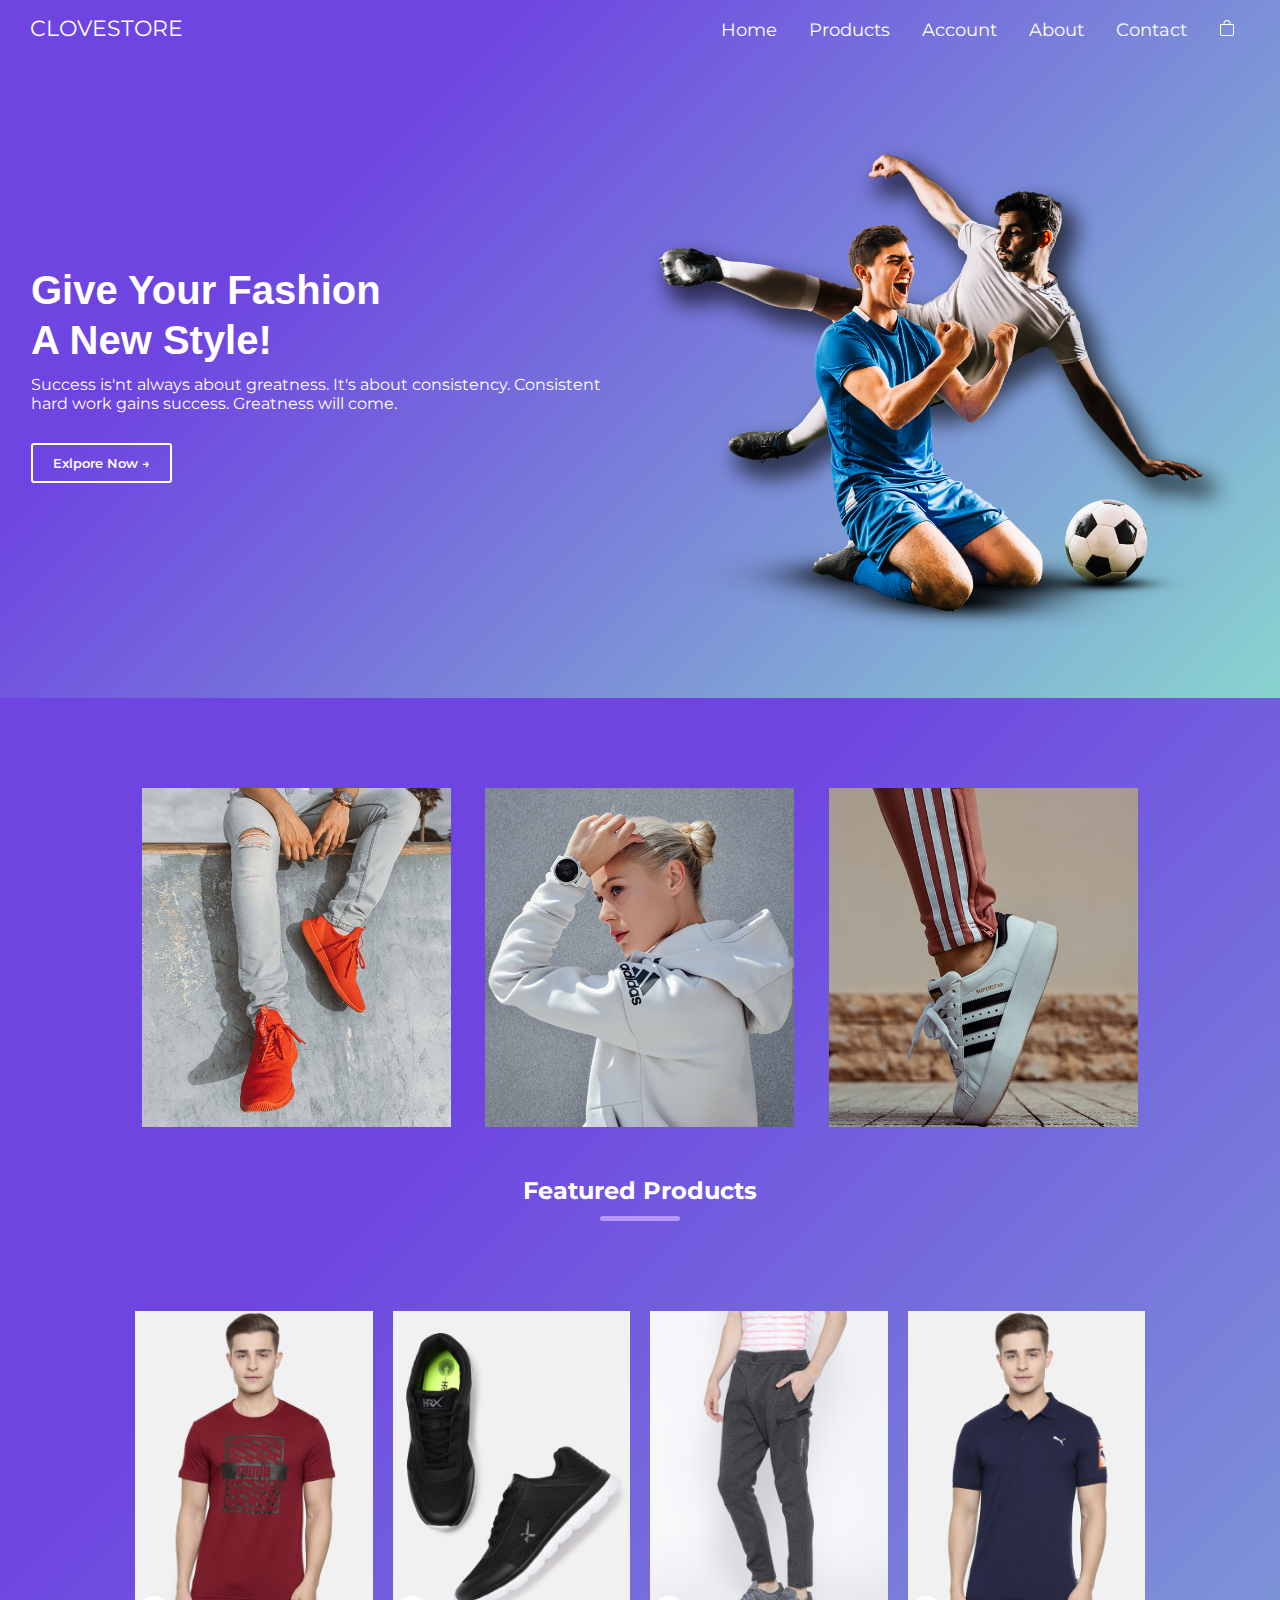
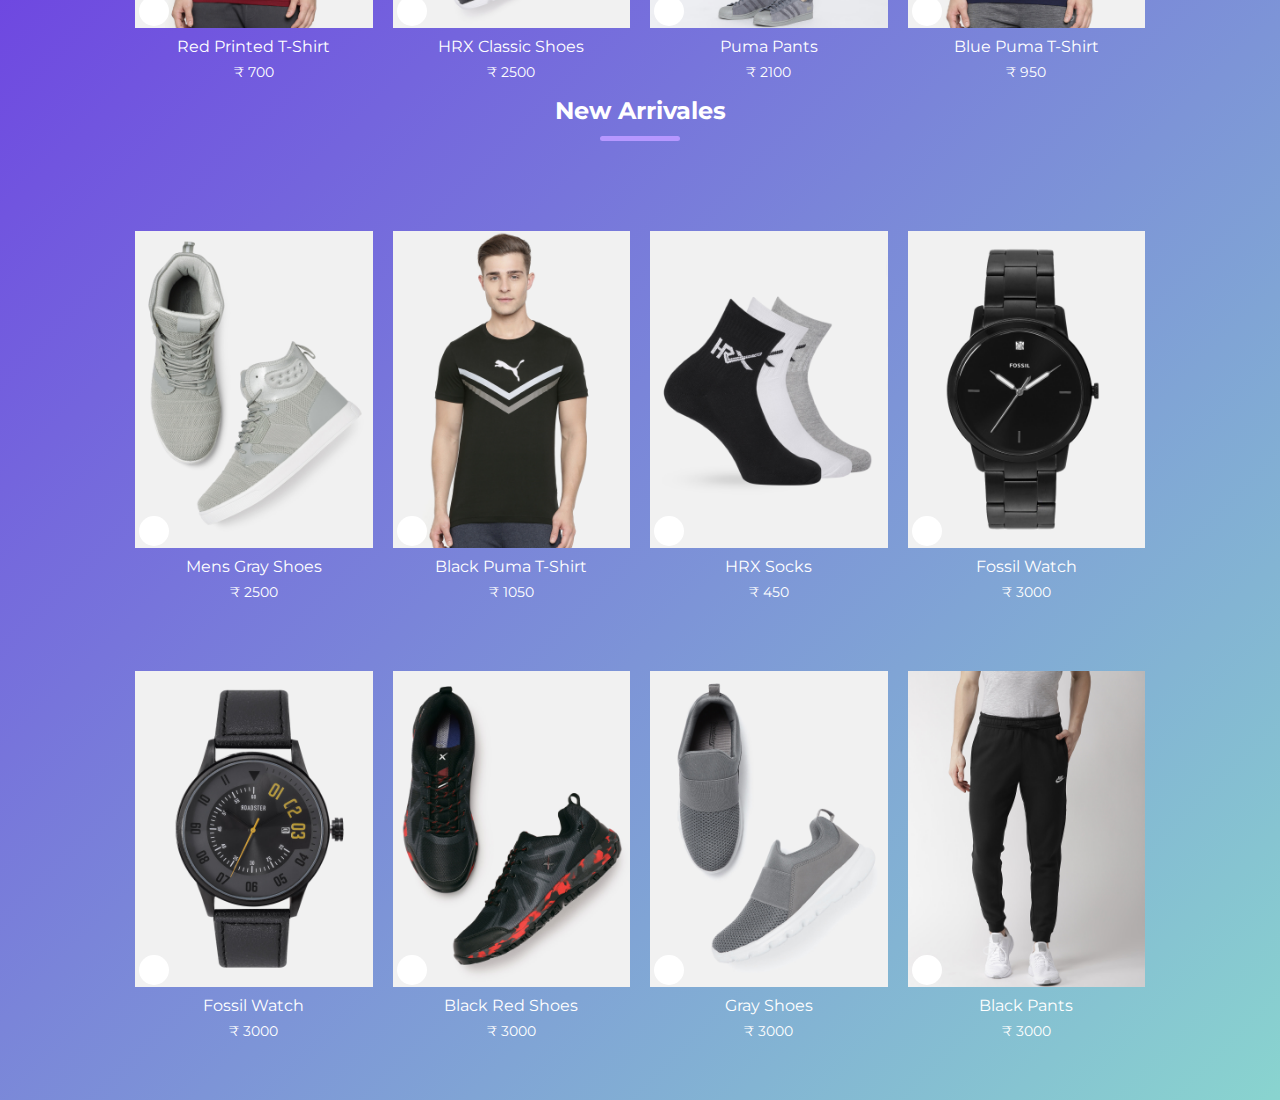
<file: index.html>
<!DOCTYPE html>
<html lang="en">

<head>
    <meta charset="UTF-8" />
    <meta http-equiv="X-UA-Compatible" content="IE=edge" />

    <link rel="stylesheet" href="https://use.fontawesome.com/releases/v5.15.4/css/all.css" integrity="sha384-DyZ88mC6Up2uqS4h/KRgHuoeGwBcD4Ng9SiP4dIRy0EXTlnuz47vAwmeGwVChigm" crossorigin="anonymous" />

    <link rel="preconnect" href="https://fonts.googleapis.com">
    <link rel="preconnect" href="https://fonts.gstatic.com" crossorigin>
    <link href="https://fonts.googleapis.com/css2?family=Lato&display=swap" rel="stylesheet">

    <!-- Bootstrap CSS -->
    <!-- <link href="https://cdn.jsdelivr.net/npm/bootstrap@5.0.2/dist/css/bootstrap.min.css" rel="stylesheet" integrity="sha384-EVSTQN3/azprG1Anm3QDgpJLIm9Nao0Yz1ztcQTwFspd3yD65VohhpuuCOmLASjC" crossorigin="anonymous"> -->


    <meta name="viewport" content="width=device-width, initial-scale=1.0" />

    <link rel="stylesheet" href="style.css" />
    <title>CLOVESTORE | THE FASHION STORE</title>
</head>

<body>



    <!-- Home Page -->
    <!-- Logo Navbar Container -->

    <div class="header">
        <div class="nav">
            <input type="checkbox" id="nav-check">
            <div class="nav-header">
                <div class="nav-title">
                    CLOVESTORE
                </div>
            </div>
            <div class="nav-btn">
                <label for="nav-check">
                    <span></span>
                    <span></span>
                    <span></span>
                </label>
            </div>

            <div class="nav-links">
                <a href="index.html">Home</a>
                <a href="products.html">Products</a>
                <a href="account.html">Account</a>
                <a href="about.html">About</a>
                <a href="contact.html">Contact</a>
                <a href="contact.html" <span class="store">
                    <svg xmlns="http://www.w3.org/2000/svg" width="16" height="16" fill="currentColor" class="bi bi-bag" viewBox="0 0 16 16">
                        <path
                            d="M8 1a2.5 2.5 0 0 1 2.5 2.5V4h-5v-.5A2.5 2.5 0 0 1 8 1zm3.5 3v-.5a3.5 3.5 0 1 0-7 0V4H1v10a2 2 0 0 0 2 2h10a2 2 0 0 0 2-2V4h-3.5zM2 5h12v9a1 1 0 0 1-1 1H3a1 1 0 0 1-1-1V5z" />
                    </svg>
                    </span>
                </a>
            </div>

        </div>

        <div class="container">
            <div class="row">
                <div class="col-2">
                    <h1>Give Your Fashion<br> A New Style!</h1>
                    <p>Success is'nt always about greatness. It's about consistency. Consistent hard work gains success. Greatness will come.</p>
                    <button class="main-btn"> Exlpore Now &#8594</button>
                </div>
                <div class="col-2">
                    <img src="./images/image1.png" alt="">
                </div>
            </div>
        </div>
    </div>
    <!-- Logo Navbar Container Ends -->



    <!-------------- featured category------------>

    <div class="sub-container">
        <div class="categories">
            <div class="small-container">
                <div class="row">
                    <div class="col-3">
                        <img src="./images/category-1.jpg" alt="">
                    </div>
                    <div class="col-3">
                        <img src="./images/category-3.jpg" alt="">
                    </div>
                    <div class="col-3">
                        <img src="./images/category-2.jpg" alt="">
                    </div>

                </div>
            </div>
        </div>

        <!-------------- Featured Category Ends------------>



        <!-- ------------ Featured Products---------- -->
        <div class="featured-products">
            <div class="small-container">
                <h2 class="featured-title">Featured Products</h2>
                <div class="row">
                    <div class="col-4">
                        <img src="./images/product-1.jpg" alt="">
                        <h4>Red Printed T-Shirt</h4>
                        <ul class="d-flex align-items-center justify-content-center list-unstyled icons">
                            <li class="icon mx-3"><span class="far fa-heart"></span></li>
                        </ul>
                        <div class="rating">
                            <i class="fas fa-star"></i>
                            <i class="fas fa-star"></i>
                            <i class="fas fa-star"></i>
                            <i class="fas fa-star"></i>
                            <i class="far fa-star"></i>
                            <!-- <i class="fas fa-star-half-alt"></i> -->
                        </div>
                        <p>₹ 700</p>
                    </div>
                    <div class="col-4">
                        <img src="./images/product-2.jpg" alt="">
                        <h4>HRX Classic Shoes</h4>
                        <ul class="d-flex align-items-center justify-content-center list-unstyled icons">
                            <li class="icon mx-3"><span class="far fa-heart"></span></li>
                        </ul>
                        <div class="rating">
                            <i class="fas fa-star"></i>
                            <i class="fas fa-star"></i>
                            <i class="fas fa-star"></i>
                            <i class="fas fa-star"></i>
                            <i class="far fa-star"></i>
                            <!-- <i class="fas fa-star-half-alt"></i> -->
                        </div>
                        <p>₹ 2500</p>
                    </div>
                    <div class="col-4">
                        <img src="./images/product-3.jpg" alt="">
                        <h4>Puma Pants</h4>
                        <ul class="d-flex align-items-center justify-content-center list-unstyled icons">
                            <li class="icon mx-3"><span class="far fa-heart"></span></li>
                        </ul>
                        <div class="rating">
                            <i class="fas fa-star"></i>
                            <i class="fas fa-star"></i>
                            <i class="fas fa-star"></i>
                            <i class="far fa-star"></i>
                            <i class="far fa-star"></i>
                            <!-- <i class="fas fa-star-half-alt"></i> -->
                        </div>
                        <p>₹ 2100</p>
                    </div>
                    <div class="col-4">
                        <img src="./images/product-4.jpg" alt="">
                        <h4>Blue Puma T-Shirt</h4>
                        <ul class="d-flex align-items-center justify-content-center list-unstyled icons">
                            <li class="icon mx-3"><span class="far fa-heart"></span></li>
                        </ul>
                        <div class="rating">
                            <i class="fas fa-star"></i>
                            <i class="fas fa-star"></i>
                            <i class="fas fa-star"></i>
                            <i class="fas fa-star"></i>
                            <i class="fas fa-star-half-alt"></i>
                            <!-- <i class="fas fa-star-half-alt"></i> -->
                        </div>
                        <p>₹ 950</p>
                    </div>

                </div>
            </div>
        </div>



        <!-- New Arrivales -->

        <div class="new-arrivales">
            <div class="small-container">
                <h2 class="new-arrivales-title">New Arrivales</h2>
                <div class="row">

                    <div class="col-4">
                        <img src="./images/product-5.jpg" alt="">
                        <h4>Mens Gray Shoes</h4>
                        <ul class="d-flex align-items-center justify-content-center list-unstyled icons">
                            <li class="icon mx-3"><span class="far fa-heart"></span></li>
                        </ul>
                        <div class="rating">
                            <i class="fas fa-star"></i>
                            <i class="fas fa-star"></i>
                            <i class="fas fa-star"></i>
                            <i class="fas fa-star"></i>
                            <i class="far fa-star"></i>
                            <!-- <i class="fas fa-star-half-alt"></i> -->
                        </div>
                        <p>₹ 2500</p>
                    </div>
                    <div class="col-4">
                        <img src="./images/product-6.jpg" alt="">
                        <h4>Black Puma T-Shirt</h4>
                        <ul class="d-flex align-items-center justify-content-center list-unstyled icons">
                            <li class="icon mx-3"><span class="far fa-heart"></span></li>
                        </ul>
                        <div class="rating">
                            <i class="fas fa-star"></i>
                            <i class="fas fa-star"></i>
                            <i class="fas fa-star"></i>
                            <i class="fas fa-star"></i>
                            <i class="fas fa-star-half-alt"></i>
                            <!-- <i class="fas fa-star-half-alt"></i> -->
                        </div>
                        <p>₹ 1050</p>
                    </div>
                    <div class="col-4">
                        <img src="./images/product-7.jpg" alt="">
                        <h4>HRX Socks</h4>
                        <ul class="d-flex align-items-center justify-content-center list-unstyled icons">
                            <li class="icon mx-3"><span class="far fa-heart"></span></li>
                        </ul>
                        <div class="rating">
                            <i class="fas fa-star"></i>
                            <i class="fas fa-star"></i>
                            <i class="fas fa-star"></i>
                            <i class="fas fa-star"></i>
                            <i class="fas fa-star-half-alt"></i>
                            <!-- <i class="fas fa-star-half-alt"></i> -->
                        </div>
                        <p>₹ 450</p>
                    </div>
                    <div class="col-4">
                        <img src="./images/product-8.jpg" alt="">
                        <h4>Fossil Watch</h4>
                        <ul class="d-flex align-items-center justify-content-center list-unstyled icons">
                            <li class="icon mx-3"><span class="far fa-heart"></span></li>
                        </ul>
                        <div class="rating">
                            <i class="fas fa-star"></i>
                            <i class="fas fa-star"></i>
                            <i class="fas fa-star"></i>
                            <i class="fas fa-star"></i>
                            <i class="fas fa-star-half-alt"></i>
                            <!-- <i class="fas fa-star-half-alt"></i> -->
                        </div>
                        <p>₹ 3000</p>
                    </div>
                    <div class="col-4">
                        <img src="./images/product-9.jpg" alt="">
                        <h4>Fossil Watch</h4>
                        <ul class="d-flex align-items-center justify-content-center list-unstyled icons">
                            <li class="icon mx-3"><span class="far fa-heart"></span></li>
                        </ul>
                        <div class="rating">
                            <i class="fas fa-star"></i>
                            <i class="fas fa-star"></i>
                            <i class="fas fa-star"></i>
                            <i class="fas fa-star"></i>
                            <i class="fas fa-star-half-alt"></i>
                            <!-- <i class="fas fa-star-half-alt"></i> -->
                        </div>
                        <p>₹ 3000</p>
                    </div>
                    <div class="col-4">
                        <img src="./images/product-10.jpg" alt="">
                        <h4>Black Red Shoes</h4>
                        <ul class="d-flex align-items-center justify-content-center list-unstyled icons">
                            <li class="icon mx-3"><span class="far fa-heart"></span></li>
                        </ul>
                        <div class="rating">
                            <i class="fas fa-star"></i>
                            <i class="fas fa-star"></i>
                            <i class="fas fa-star"></i>
                            <i class="fas fa-star"></i>
                            <i class="fas fa-star-half-alt"></i>
                            <!-- <i class="fas fa-star-half-alt"></i> -->
                        </div>
                        <p>₹ 3000</p>
                    </div>
                    <div class="col-4">
                        <img src="./images/product-11.jpg" alt="">
                        <h4>Gray Shoes</h4>
                        <ul class="d-flex align-items-center justify-content-center list-unstyled icons">
                            <li class="icon mx-3"><span class="far fa-heart"></span></li>
                        </ul>
                        <div class="rating">
                            <i class="fas fa-star"></i>
                            <i class="fas fa-star"></i>
                            <i class="fas fa-star"></i>
                            <i class="fas fa-star"></i>
                            <i class="fas fa-star-half-alt"></i>
                            <!-- <i class="fas fa-star-half-alt"></i> -->
                        </div>
                        <p>₹ 3000</p>
                    </div>
                    <div class="col-4">
                        <img src="./images/product-12.jpg" alt="">
                        <h4>Black Pants</h4>
                        <ul class="d-flex align-items-center justify-content-center list-unstyled icons">
                            <li class="icon mx-3"><span class="far fa-heart"></span></li>
                        </ul>
                        <div class="rating">
                            <i class="fas fa-star"></i>
                            <i class="fas fa-star"></i>
                            <i class="fas fa-star"></i>
                            <i class="fas fa-star"></i>
                            <i class="fas fa-star-half-alt"></i>
                            <!-- <i class="fas fa-star-half-alt"></i> -->
                        </div>
                        <p>₹ 3000</p>
                    </div>
                </div>
            </div>
        </div>
    </div>
    <!-- ------------ Featured Products Ends---------- -->


































    <!-- Optional JavaScript; choose one of the two! -->

    <!-- Option 1: Bootstrap Bundle with Popper -->
    <script src="https://cdn.jsdelivr.net/npm/bootstrap@5.0.2/dist/js/bootstrap.bundle.min.js" integrity="sha384-MrcW6ZMFYlzcLA8Nl+NtUVF0sA7MsXsP1UyJoMp4YLEuNSfAP+JcXn/tWtIaxVXM" crossorigin="anonymous">
    </script>

    <!-- Option 2: Separate Popper and Bootstrap JS -->
    <!--
    <script src="https://cdn.jsdelivr.net/npm/@popperjs/core@2.9.2/dist/umd/popper.min.js" integrity="sha384-IQsoLXl5PILFhosVNubq5LC7Qb9DXgDA9i+tQ8Zj3iwWAwPtgFTxbJ8NT4GN1R8p" crossorigin="anonymous"></script>
    <script src="https://cdn.jsdelivr.net/npm/bootstrap@5.0.2/dist/js/bootstrap.min.js" integrity="sha384-cVKIPhGWiC2Al4u+LWgxfKTRIcfu0JTxR+EQDz/bgldoEyl4H0zUF0QKbrJ0EcQF" crossorigin="anonymous"></script>
    -->


</body>

</html>
</file>
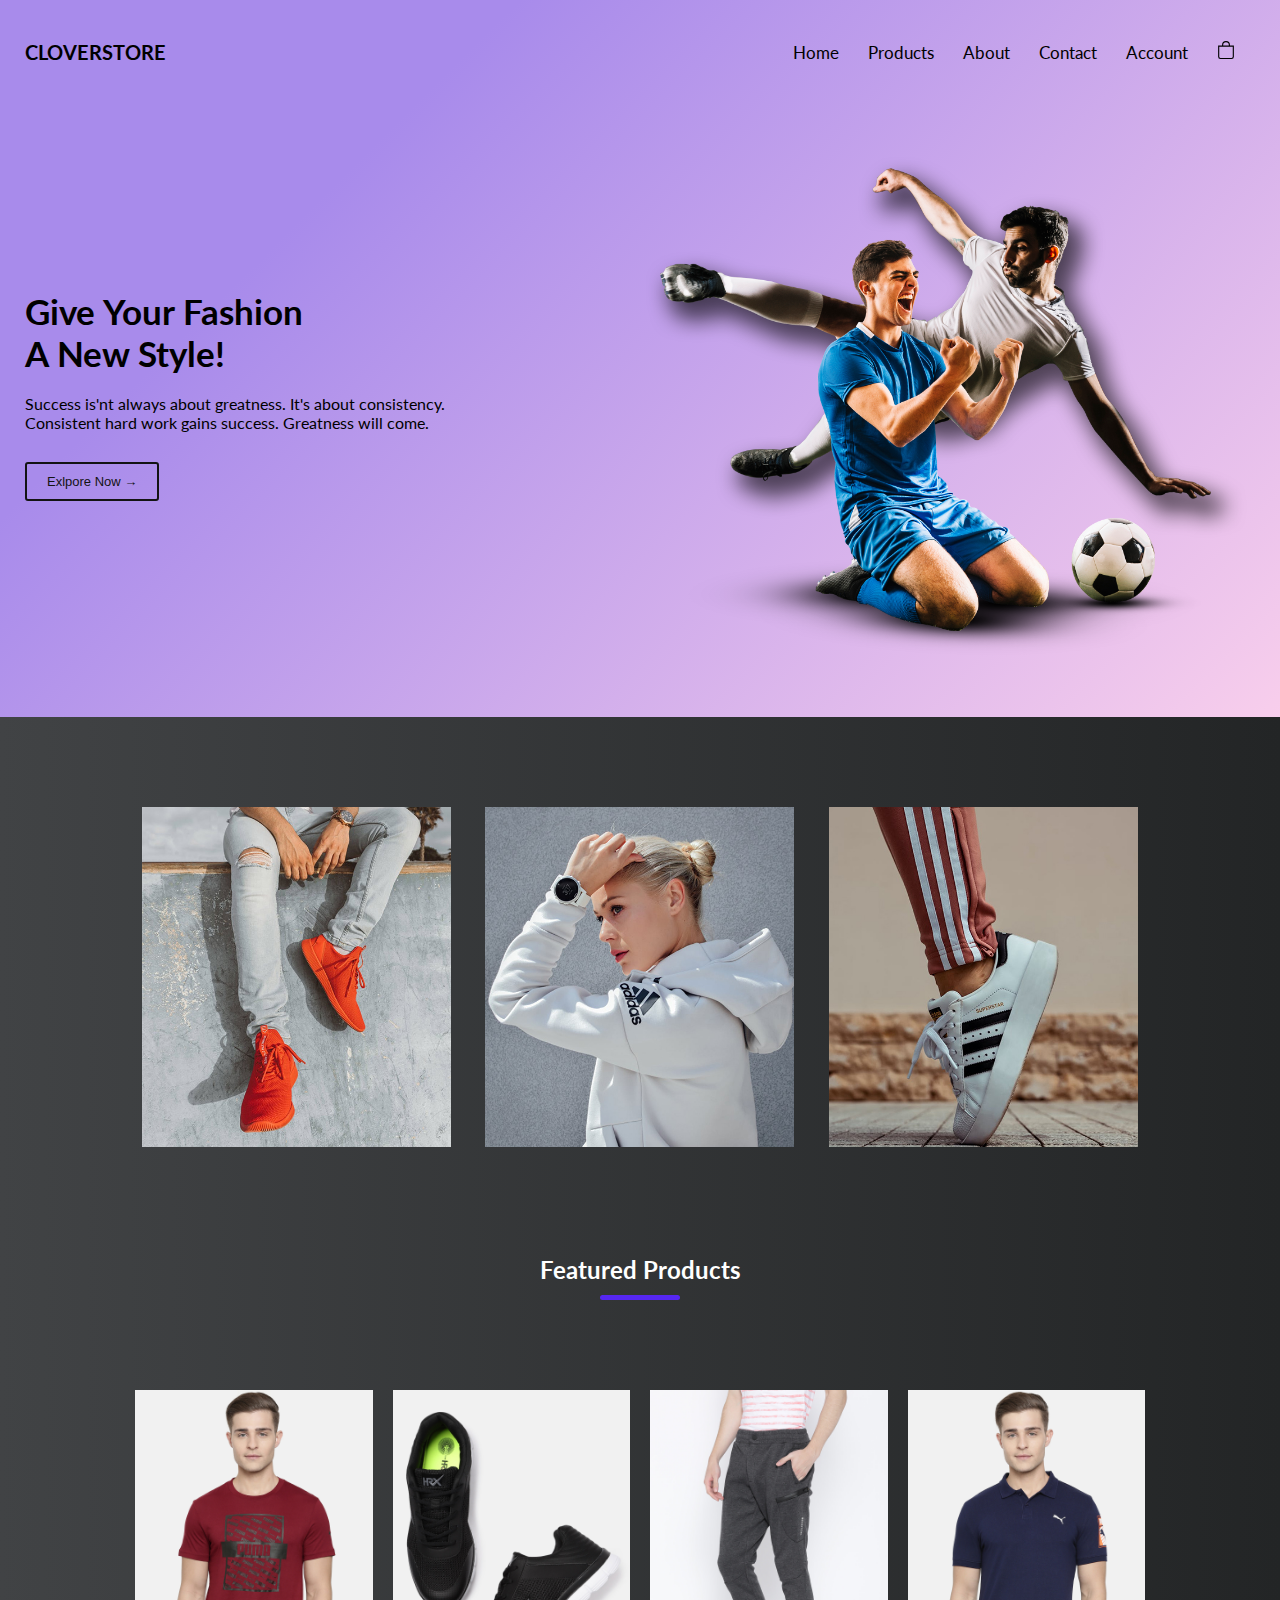
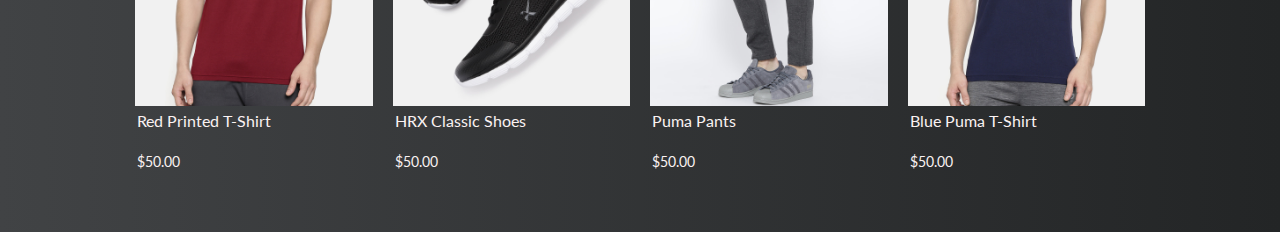
<file: cloverstore/index.html>
<!DOCTYPE html>
<html lang="en">

<head>
    <meta charset="UTF-8" />
    <meta http-equiv="X-UA-Compatible" content="IE=edge" />

    <link rel="stylesheet" href="https://use.fontawesome.com/releases/v5.15.4/css/all.css"
        integrity="sha384-DyZ88mC6Up2uqS4h/KRgHuoeGwBcD4Ng9SiP4dIRy0EXTlnuz47vAwmeGwVChigm" crossorigin="anonymous" />

        <link rel="preconnect" href="https://fonts.googleapis.com">
<link rel="preconnect" href="https://fonts.gstatic.com" crossorigin>
<link href="https://fonts.googleapis.com/css2?family=Lato&display=swap" rel="stylesheet">

 <!-- Bootstrap CSS -->
 <!-- <link href="https://cdn.jsdelivr.net/npm/bootstrap@5.0.2/dist/css/bootstrap.min.css" rel="stylesheet" integrity="sha384-EVSTQN3/azprG1Anm3QDgpJLIm9Nao0Yz1ztcQTwFspd3yD65VohhpuuCOmLASjC" crossorigin="anonymous"> -->


    <meta name="viewport" content="width=device-width, initial-scale=1.0" />

    <link rel="stylesheet" href="style.css" />
    <title>CLOVESTORE | THE FASHION STORE</title>
</head>

<body>
    <div class="header">
        <div class="container">
            <div class="navbar">
                <div class="logo">
                    <h4>CLOVERSTORE</h4>
                    <!-- <img src="/images/logo-2.svg" alt="" width="135px" /> -->
                </div>
                <nav>
                    <ul>
                        <li><a  href="">Home</a></li>
                        <li><a  href="">Products</a></li>
                        <li><a  href="">About</a></li>
                        <li><a  href="">Contact</a></li>
                        <li><a  href="">Account</a></li>
                    </ul>
                           <a href="" <span class="store"><svg xmlns="http://www.w3.org/2000/svg" width="18" height="18"
                        fill="" class="bi bi-bag" viewBox="0 0 16 16">
                        <path
                            d="M8 1a2.5 2.5 0 0 1 2.5 2.5V4h-5v-.5A2.5 2.5 0 0 1 8 1zm3.5 3v-.5a3.5 3.5 0 1 0-7 0V4H1v10a2 2 0 0 0 2 2h10a2 2 0 0 0 2-2V4h-3.5zM2 5h12v9a1 1 0 0 1-1 1H3a1 1 0 0 1-1-1V5z" 
                        </svg></a>
                    <!-- <span class="store"><i class="fas fa-shopping-bag fa-2x"></i></span> -->
                </nav>
            </div>
            <div class="row">
                <div class="col-2">
                    <h1>Give Your Fashion<br> A New Style!</h1>
                    <p>Success is'nt always about greatness. It's about consistency.<br> Consistent hard work gains success. Greatness will come.</p>
                    <button  class="main-btn">Exlpore Now &#8594</button>
                </div>
                <div class="col-2">
                    <img src="/images/image1.png" alt="">
                </div>
            </div>
        </div>
    </div>


    <!-- ------------ featured category---------- -->
    
    <div class="sub-container">
    <div class="categories">
        <div class="small-container">
            <div class="row">
                <div class="col-3">
                    <img src="/images/category-1.jpg" alt="">
                </div>
                <div class="col-3">
                    <img src="/images/category-3.jpg" alt="">
                </div>
                <div class="col-3">
                    <img src="/images/category-2.jpg" alt="">
                </div>
                
            </div>
        </div>
    </div>

    <!-- ------------ featured products---------- -->
    <div class="featured-products">
    <div class="small-container">
        <h2 class="featured-title">Featured Products</h2>
        <div class="row">
            <div class="col-4">
                <img src="/images/product-1.jpg" alt="">
                <h4>Red Printed T-Shirt</h4>
                <div class="rating">
                    <i class="fas fa-star"></i>
                    <i class="fas fa-star"></i>
                    <i class="fas fa-star"></i>
                    <i class="fas fa-star"></i>
                    <i class="far fa-star"></i>
                    <!-- <i class="fas fa-star-half-alt"></i> -->
                </div>
                <p>$50.00</p>
            </div>
            <div class="col-4">
                <img src="/images/product-2.jpg" alt="">
                <h4>HRX Classic Shoes</h4>
                <div class="rating">
                    <i class="fas fa-star"></i>
                    <i class="fas fa-star"></i>
                    <i class="fas fa-star"></i>
                    <i class="fas fa-star"></i>
                    <i class="far fa-star"></i>
                    <!-- <i class="fas fa-star-half-alt"></i> -->
                </div>
                <p>$50.00</p>
            </div>
            <div class="col-4">
                <img src="/images/product-3.jpg" alt="">
                <h4>Puma Pants</h4>
                <div class="rating">
                    <i class="fas fa-star"></i>
                    <i class="fas fa-star"></i>
                    <i class="fas fa-star"></i>
                    <i class="far fa-star"></i>
                    <i class="far fa-star"></i>
                    <!-- <i class="fas fa-star-half-alt"></i> -->
                </div>
                <p>$50.00</p>
            </div>
            <div class="col-4">
                <img src="/images/product-4.jpg" alt="">
                <h4>Blue Puma T-Shirt</h4>
                <div class="rating">
                    <i class="fas fa-star"></i>
                    <i class="fas fa-star"></i>
                    <i class="fas fa-star"></i>
                    <i class="fas fa-star"></i>
                    <i class="fas fa-star-half-alt"></i>
                    <!-- <i class="fas fa-star-half-alt"></i> -->
                </div>
                <p>$50.00</p>
            </div>
        </div>
    </div>
</div>
</div>


       <!-- Optional JavaScript; choose one of the two! -->

    <!-- Option 1: Bootstrap Bundle with Popper -->
    <script src="https://cdn.jsdelivr.net/npm/bootstrap@5.0.2/dist/js/bootstrap.bundle.min.js" integrity="sha384-MrcW6ZMFYlzcLA8Nl+NtUVF0sA7MsXsP1UyJoMp4YLEuNSfAP+JcXn/tWtIaxVXM" crossorigin="anonymous"></script>

    <!-- Option 2: Separate Popper and Bootstrap JS -->
    <!--
    <script src="https://cdn.jsdelivr.net/npm/@popperjs/core@2.9.2/dist/umd/popper.min.js" integrity="sha384-IQsoLXl5PILFhosVNubq5LC7Qb9DXgDA9i+tQ8Zj3iwWAwPtgFTxbJ8NT4GN1R8p" crossorigin="anonymous"></script>
    <script src="https://cdn.jsdelivr.net/npm/bootstrap@5.0.2/dist/js/bootstrap.min.js" integrity="sha384-cVKIPhGWiC2Al4u+LWgxfKTRIcfu0JTxR+EQDz/bgldoEyl4H0zUF0QKbrJ0EcQF" crossorigin="anonymous"></script>
    -->
</body>

</html>
</file>
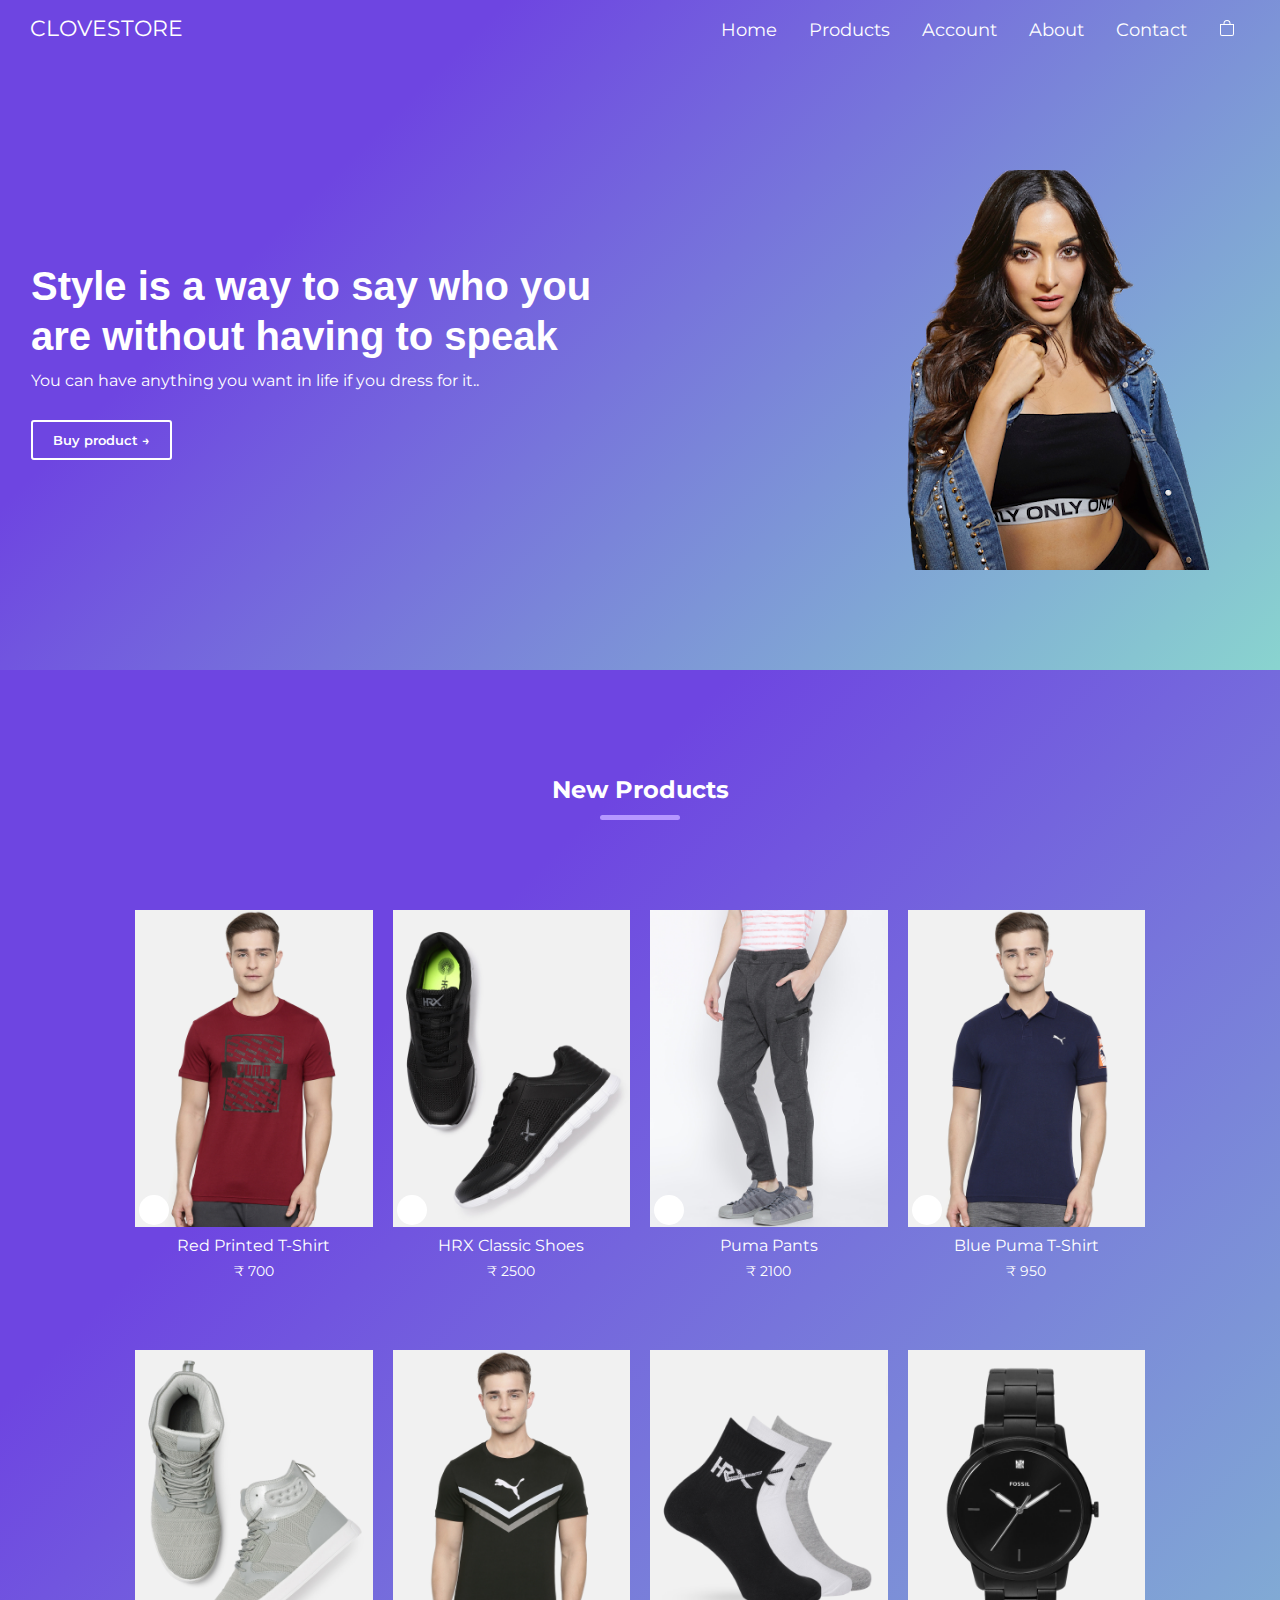
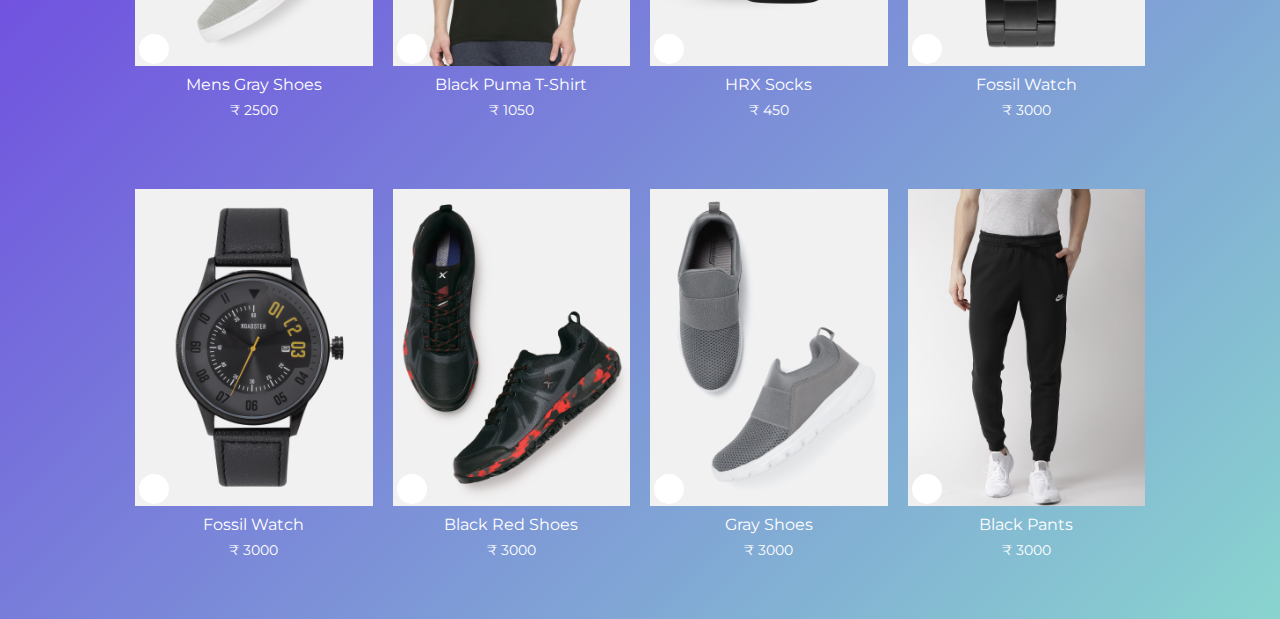
<file: products.html>
<!DOCTYPE html>
<html lang="en">

<head>
    <meta charset="UTF-8" />
    <meta http-equiv="X-UA-Compatible" content="IE=edge" />

    <link rel="stylesheet" href="https://use.fontawesome.com/releases/v5.15.4/css/all.css"
        integrity="sha384-DyZ88mC6Up2uqS4h/KRgHuoeGwBcD4Ng9SiP4dIRy0EXTlnuz47vAwmeGwVChigm" crossorigin="anonymous" />

    <link rel="preconnect" href="https://fonts.googleapis.com">
    <link rel="preconnect" href="https://fonts.gstatic.com" crossorigin>
    <link href="https://fonts.googleapis.com/css2?family=Lato&display=swap" rel="stylesheet">

    <!-- Bootstrap CSS -->
    <!-- <link href="https://cdn.jsdelivr.net/npm/bootstrap@5.0.2/dist/css/bootstrap.min.css" rel="stylesheet" integrity="sha384-EVSTQN3/azprG1Anm3QDgpJLIm9Nao0Yz1ztcQTwFspd3yD65VohhpuuCOmLASjC" crossorigin="anonymous"> -->


    <meta name="viewport" content="width=device-width, initial-scale=1.0" />

    <link rel="stylesheet" href="products.css" />
    <title>CLOVESTORE | THE FASHION STORE</title>
</head>

<body>



    <!-- Home Page -->
    <!-- Logo Navbar Container -->

    <div class="header">
        <div class="nav">
            <input type="checkbox" id="nav-check">
            <div class="nav-header">
                <div class="nav-title">
                    CLOVESTORE
                </div>
            </div>
            <div class="nav-btn">
                <label for="nav-check">
                    <span></span>
                    <span></span>
                    <span></span>
                </label>
            </div>

            <div class="nav-links">
                <a href="index.html">Home</a>
                <a href="products.html">Products</a>
                <a href="account.html">Account</a>
                <a href="about.html">About</a>
                <a href="contact.html">Contact</a>
                <a href="contact.html" <span class="store">
                    <svg xmlns="http://www.w3.org/2000/svg" width="16" height="16" fill="currentColor" class="bi bi-bag"
                        viewBox="0 0 16 16">
                        <path
                            d="M8 1a2.5 2.5 0 0 1 2.5 2.5V4h-5v-.5A2.5 2.5 0 0 1 8 1zm3.5 3v-.5a3.5 3.5 0 1 0-7 0V4H1v10a2 2 0 0 0 2 2h10a2 2 0 0 0 2-2V4h-3.5zM2 5h12v9a1 1 0 0 1-1 1H3a1 1 0 0 1-1-1V5z" />
                    </svg>
                    </span></a>
            </div>

        </div>

        <div class="container">
            <div class="row">
                <div class="col-2">
                    <h1>Style is a way to say who you are without having to speak</h1>
                    <p>You can have anything you want in life if you dress for it..</p>
                    <button class="main-btn">Buy product  &#8594</button>
                </div>
                <div class="col-2">
                    <img src="./images/model-3.png" alt="">
                </div>
            </div>
        </div>
    </div>
    <!-- Logo Navbar Container Ends -->



    <!-------------- featured category------------>

    <div class="sub-container">
        <div class="categories">
            <div class="small-container">
                <!-- <div class="row">
                    <div class="col-3">
                        <img src="./images/category-1.jpg" alt="">
                    </div>
                    <div class="col-3">
                        <img src="./images/category-3.jpg" alt="">
                    </div>
                    <div class="col-3">
                        <img src="./images/category-2.jpg" alt="">
                    </div>

                </div> -->
            </div>
        </div>

        <!-------------- Featured Category Ends------------>



        <!-- ------------ Featured Products---------- -->
        <div class="featured-products">
            <div class="small-container">
                <h2 class="featured-title">New Products</h2>
                <div class="row">
                    <div class="col-4">
                        <img src="./images/product-1.jpg" alt="">
                        <h4>Red Printed T-Shirt</h4>
                        <ul class="d-flex align-items-center justify-content-center list-unstyled icons">
                            <li class="icon mx-3"><span class="far fa-heart"></span></li>
                        </ul>
                        <div class="rating">
                            <i class="fas fa-star"></i>
                            <i class="fas fa-star"></i>
                            <i class="fas fa-star"></i>
                            <i class="fas fa-star"></i>
                            <i class="far fa-star"></i>
                            <!-- <i class="fas fa-star-half-alt"></i> -->
                        </div>
                        <p>₹ 700</p>
                    </div>
                    <div class="col-4">
                        <img src="./images/product-2.jpg" alt="">
                        <h4>HRX Classic Shoes</h4>
                        <ul class="d-flex align-items-center justify-content-center list-unstyled icons">
                            <li class="icon mx-3"><span class="far fa-heart"></span></li>
                        </ul>
                        <div class="rating">
                            <i class="fas fa-star"></i>
                            <i class="fas fa-star"></i>
                            <i class="fas fa-star"></i>
                            <i class="fas fa-star"></i>
                            <i class="far fa-star"></i>
                            <!-- <i class="fas fa-star-half-alt"></i> -->
                        </div>
                        <p>₹ 2500</p>
                    </div>
                    <div class="col-4">
                        <img src="./images/product-3.jpg" alt="">
                        <h4>Puma Pants</h4>
                        <ul class="d-flex align-items-center justify-content-center list-unstyled icons">
                            <li class="icon mx-3"><span class="far fa-heart"></span></li>
                        </ul>
                        <div class="rating">
                            <i class="fas fa-star"></i>
                            <i class="fas fa-star"></i>
                            <i class="fas fa-star"></i>
                            <i class="far fa-star"></i>
                            <i class="far fa-star"></i>
                            <!-- <i class="fas fa-star-half-alt"></i> -->
                        </div>
                        <p>₹ 2100</p>
                    </div>
                    <div class="col-4">
                        <img src="./images/product-4.jpg" alt="">
                        <h4>Blue Puma T-Shirt</h4>
                        <ul class="d-flex align-items-center justify-content-center list-unstyled icons">
                            <li class="icon mx-3"><span class="far fa-heart"></span></li>
                        </ul>
                        <div class="rating">
                            <i class="fas fa-star"></i>
                            <i class="fas fa-star"></i>
                            <i class="fas fa-star"></i>
                            <i class="fas fa-star"></i>
                            <i class="fas fa-star-half-alt"></i>
                            <!-- <i class="fas fa-star-half-alt"></i> -->
                        </div>
                        <p>₹ 950</p>
                    </div>

                </div>
            </div>
        </div>



        <!-- New Arrivales -->

        <div class="new-arrivales">
            <div class="small-container">
                <!-- <h2 class="new-arrivales-title">New Arrivales</h2> -->
                <div class="row">

                    <div class="col-4">
                        <img src="./images/product-5.jpg" alt="">
                        <h4>Mens Gray Shoes</h4>
                        <ul class="d-flex align-items-center justify-content-center list-unstyled icons">
                            <li class="icon mx-3"><span class="far fa-heart"></span></li>
                        </ul>
                        <div class="rating">
                            <i class="fas fa-star"></i>
                            <i class="fas fa-star"></i>
                            <i class="fas fa-star"></i>
                            <i class="fas fa-star"></i>
                            <i class="far fa-star"></i>
                            <!-- <i class="fas fa-star-half-alt"></i> -->
                        </div>
                        <p>₹ 2500</p>
                    </div>
                    <div class="col-4">
                        <img src="./images/product-6.jpg" alt="">
                        <h4>Black Puma T-Shirt</h4>
                        <ul class="d-flex align-items-center justify-content-center list-unstyled icons">
                            <li class="icon mx-3"><span class="far fa-heart"></span></li>
                        </ul>
                        <div class="rating">
                            <i class="fas fa-star"></i>
                            <i class="fas fa-star"></i>
                            <i class="fas fa-star"></i>
                            <i class="fas fa-star"></i>
                            <i class="fas fa-star-half-alt"></i>
                            <!-- <i class="fas fa-star-half-alt"></i> -->
                        </div>
                        <p>₹ 1050</p>
                    </div>
                    <div class="col-4">
                        <img src="./images/product-7.jpg" alt="">
                        <h4>HRX Socks</h4>
                        <ul class="d-flex align-items-center justify-content-center list-unstyled icons">
                            <li class="icon mx-3"><span class="far fa-heart"></span></li>
                        </ul>
                        <div class="rating">
                            <i class="fas fa-star"></i>
                            <i class="fas fa-star"></i>
                            <i class="fas fa-star"></i>
                            <i class="fas fa-star"></i>
                            <i class="fas fa-star-half-alt"></i>
                            <!-- <i class="fas fa-star-half-alt"></i> -->
                        </div>
                        <p>₹ 450</p>
                    </div>
                    <div class="col-4">
                        <img src="./images/product-8.jpg" alt="">
                        <h4>Fossil Watch</h4>
                        <ul class="d-flex align-items-center justify-content-center list-unstyled icons">
                            <li class="icon mx-3"><span class="far fa-heart"></span></li>
                        </ul>
                        <div class="rating">
                            <i class="fas fa-star"></i>
                            <i class="fas fa-star"></i>
                            <i class="fas fa-star"></i>
                            <i class="fas fa-star"></i>
                            <i class="fas fa-star-half-alt"></i>
                            <!-- <i class="fas fa-star-half-alt"></i> -->
                        </div>
                        <p>₹ 3000</p>
                    </div>
                    <div class="col-4">
                        <img src="./images/product-9.jpg" alt="">
                        <h4>Fossil Watch</h4>
                        <ul class="d-flex align-items-center justify-content-center list-unstyled icons">
                            <li class="icon mx-3"><span class="far fa-heart"></span></li>
                        </ul>
                        <div class="rating">
                            <i class="fas fa-star"></i>
                            <i class="fas fa-star"></i>
                            <i class="fas fa-star"></i>
                            <i class="fas fa-star"></i>
                            <i class="fas fa-star-half-alt"></i>
                            <!-- <i class="fas fa-star-half-alt"></i> -->
                        </div>
                        <p>₹ 3000</p>
                    </div>
                    <div class="col-4">
                        <img src="./images/product-10.jpg" alt="">
                        <h4>Black Red Shoes</h4>
                        <ul class="d-flex align-items-center justify-content-center list-unstyled icons">
                            <li class="icon mx-3"><span class="far fa-heart"></span></li>
                        </ul>
                        <div class="rating">
                            <i class="fas fa-star"></i>
                            <i class="fas fa-star"></i>
                            <i class="fas fa-star"></i>
                            <i class="fas fa-star"></i>
                            <i class="fas fa-star-half-alt"></i>
                            <!-- <i class="fas fa-star-half-alt"></i> -->
                        </div>
                        <p>₹ 3000</p>
                    </div>
                    <div class="col-4">
                        <img src="./images/product-11.jpg" alt="">
                        <h4>Gray Shoes</h4>
                        <ul class="d-flex align-items-center justify-content-center list-unstyled icons">
                            <li class="icon mx-3"><span class="far fa-heart"></span></li>
                        </ul>
                        <div class="rating">
                            <i class="fas fa-star"></i>
                            <i class="fas fa-star"></i>
                            <i class="fas fa-star"></i>
                            <i class="fas fa-star"></i>
                            <i class="fas fa-star-half-alt"></i>
                            <!-- <i class="fas fa-star-half-alt"></i> -->
                        </div>
                        <p>₹ 3000</p>
                    </div>
                    <div class="col-4">
                        <img src="./images/product-12.jpg" alt="">
                        <h4>Black Pants</h4>
                        <ul class="d-flex align-items-center justify-content-center list-unstyled icons">
                            <li class="icon mx-3"><span class="far fa-heart"></span></li>
                        </ul>
                        <div class="rating">
                            <i class="fas fa-star"></i>
                            <i class="fas fa-star"></i>
                            <i class="fas fa-star"></i>
                            <i class="fas fa-star"></i>
                            <i class="fas fa-star-half-alt"></i>
                            <!-- <i class="fas fa-star-half-alt"></i> -->
                        </div>
                        <p>₹ 3000</p>
                    </div>
                </div>
            </div>
        </div>
    </div>
    <!-- ------------ Featured Products Ends---------- -->


































    <!-- Optional JavaScript; choose one of the two! -->

    <!-- Option 1: Bootstrap Bundle with Popper -->
    <script src="https://cdn.jsdelivr.net/npm/bootstrap@5.0.2/dist/js/bootstrap.bundle.min.js"
        integrity="sha384-MrcW6ZMFYlzcLA8Nl+NtUVF0sA7MsXsP1UyJoMp4YLEuNSfAP+JcXn/tWtIaxVXM" crossorigin="anonymous">
    </script>

    <!-- Option 2: Separate Popper and Bootstrap JS -->
    <!--
    <script src="https://cdn.jsdelivr.net/npm/@popperjs/core@2.9.2/dist/umd/popper.min.js" integrity="sha384-IQsoLXl5PILFhosVNubq5LC7Qb9DXgDA9i+tQ8Zj3iwWAwPtgFTxbJ8NT4GN1R8p" crossorigin="anonymous"></script>
    <script src="https://cdn.jsdelivr.net/npm/bootstrap@5.0.2/dist/js/bootstrap.min.js" integrity="sha384-cVKIPhGWiC2Al4u+LWgxfKTRIcfu0JTxR+EQDz/bgldoEyl4H0zUF0QKbrJ0EcQF" crossorigin="anonymous"></script>
    -->


</body>

</html>
</file>
<file: style.css>
@import url('https://fonts.googleapis.com/css2?family=Lato&display=swap');
@import url('https://fonts.googleapis.com/css2?family=Montserrat:wght@400;500;600;800&display=swap');

* {
    padding: 0;
    margin: 0;
    box-sizing: border-box;
    font-family: 'Montserrat', sans-serif
}

/* body {
    background-color: rgb(255, 255, 255)
} */

/*  Logo Navbar Container  */

.header {
    color: rgb(0, 0, 0);
    background-size: cover;
    background-color: #89d4cf;
    background-image: linear-gradient(315deg, #89d4cf 0%, #6e45e1 74%);

}

.container {
    max-width: 1300px;
    margin: auto;
    padding-left: 25px;
    padding-right: 25px;
    margin-left: 15px;
}

/* .logo{
    display: inline-block;
} */

/* .logo a h4 {
    font-size: 20px;
    margin-left: -20px;
    padding-top: 2px;
    font-weight: 500;
    color: rgb(0, 0, 0);
    text-decoration: none;
    cursor: pointer;
}

.logo a{
    text-decoration: none;
    cursor: pointer;
} */

/* .navbar {
    display: flex;
  
    padding: 20px;
    align-items: center;
}
 */

/* .menu-bar svg{
    color: black;
}

.menu-bar
{
    display: none;
    margin-right: -20px;
    margin-top: 10px;
}

nav {
    flex: 1;
    text-align: right;
   
}

nav ul {
    display: inline-block;
    list-style-type: none;
}

nav ul li {
    display: inline-block;
    margin-right: 20px;
    
} */

/* nav ul li a {
    text-decoration: none;
    color: rgb(51, 51, 51);
    font-size: 16px;
    font-weight: 500;

}

nav ul li a:hover{
    color: rgb(0, 0, 0);
} */

.nav-title {
    margin-left: 5px;
}


/* navbar */


.header .nav {
    height: 50px;
    width: 100%;
    background-color: none;
    position: relative;
}

.header .nav>.nav-header {
    display: inline;

}

.header .nav>.nav-header>.nav-title {
    display: inline-block;
    font-size: 22px;
    color: rgb(255, 255, 255);
    padding: 15px 10px 10px 25px;
}

.header .nav>.nav-btn {
    display: none;
}

.header .nav>.nav-links {
    display: inline;
    float: right;
    margin-right: 20px;
    font-size: 18px;
}

.header .nav>.nav-links>a {
    display: inline-block;
    padding: 2px;
    margin-top: 17px;
    text-decoration: none;
    margin-right: 23px;
    color: #ffffff;
}

span.store svg {
    cursor: pointer;
    margin-right: 20px;
    border: center;
}

.header .nav>#nav-check {
    display: none;
}


















/* row */

.header .row {
    margin-top: 20px;
}

.row {
    display: flex;
    align-items: center;
    flex-wrap: wrap;
    justify-content: space-around;
}

.col-2 {
    flex-basis: 50%;
    min-width: 300px;
    margin-left: -18px;
}

.col-2 img {
    max-width: 100%;
    padding: 50px 0;
    /* padding-left: 15px; */
}

.col-2 p {
    color: white;
}

.row .col-2 h1 {
    font-size: 40px;
    line-height: 50px;
    color: white;
    margin: 10px 0;
    font-family: -apple-system, BlinkMacSystemFont, 'Segoe UI', Roboto, Oxygen, Ubuntu, Cantarell, 'Open Sans', 'Helvetica Neue', sans-serif;
}

/* store */



/* .store svg:hover{
    color: white;
    border: white;
    fill: white;
} */

/* .col-2 p {

    margin: -15px 0;
} */

/* main btn */

/* .main-btn {
    display              : inline-block;
    background-color     : #0f0f0f;
    border               : 1px solid white;
    color                : rgb(236, 227, 227);
    text-decoration      : none;
    padding              : 8px 20px;
    margin               : 30px 0;
    border-radius        : 30px;
    -webkit-border-radius: 30px;
    -moz-border-radius   : 30px;
    -ms-border-radius    : 30px;
    -o-border-radius     : 30px;
} */

.main-btn {
    display: inline-block;
    padding: 10px 20px;
    background: none;
    border: 2px solid #ffffff;
    color: #ffffff;
    font-size: 13px;
    cursor: pointer;
    position: relative;
    margin: 30px 0;
    overflow: hidden;
    transition: all 0.3s;
    border-radius: 3px;
    -webkit-border-radius: 3px;
    -moz-border-radius: 3px;
    -ms-border-radius: 3px;
    -o-border-radius: 3px;
    font-weight: 600;
}

.main-btn::before {
    content: "";
    position: absolute;
    width: 100px;
    height: 120%;
    background-color: rgba(255, 255, 255, 0.4);
    top: 50%;
    transform: skewX(30deg) translate(-150%, -50%);
    transition: all 0.5s;
}

.main-btn:hover {
    background-color: #000000;
    color: #ffffff;
    border: 2px solid #000000;
}

.main-btn:hover::before {
    transform: skewX(30deg) translate(150%, -50%);
    transition-delay: 0.2s;
}

/*  Logo Navbar Container Ends */

/* Featured Category  */

.categories {
    padding: 60px 0;
    padding-top: 90px;
    /* background-color: #000000; */
}

.col-3 {
    flex-basis: 30%;
    min-width: 250px;
    margin-bottom: 30px;
}

.col-3 img {
    width: 100%;
}

.small-container {
    max-width: 1080px;
    margin: auto;
    padding-left: 25px;
    padding-right: 25px;
}

/* Featured Category Ends */

/* Featured Products*/

.sub-container {
    background-color: #89d4cf;
    background-image: linear-gradient(315deg, #89d4cf 0%, #6e45e1 74%);

    /* background-color: #494949; 
    background: linear-gradient(to right, #414345, #232526);  */

}
.featured-title,
.new-arrivales-title {
    text-align : center;
    margin-top : -60px;
    margin-bottom : 80px;
    position   : relative;
    line-height: 60px;
    color      : rgb(255, 255, 255);
}

.featured-title::after {
    content              : "";
    background-color     : #b697ff;
    width                : 80px;
    height               : 5px;
    position             : absolute;
    border-radius        : 5px;
    -webkit-border-radius: 5px;
    -moz-border-radius   : 5px;
    -ms-border-radius    : 5px;
    -o-border-radius     : 5px;
    bottom               : 0;
    left                 : 50%;
    transform            : translateX(-50%);
    -webkit-transform    : translateX(-50%);
    -moz-transform       : translateX(-50%);
    -ms-transform        : translateX(-50%);
    -o-transform         : translateX(-50%);
}

.new-arrivales-title::after {
    content              : "";
    background-color     : #b697ff;
    width                : 80px;
    height               : 5px;
    position             : absolute;
    border-radius        : 5px;
    -webkit-border-radius: 5px;
    -moz-border-radius   : 5px;
    -ms-border-radius    : 5px;
    -o-border-radius     : 5px;
    bottom               : 0;
    left                 : 50%;
    transform            : translateX(-50%);
    -webkit-transform    : translateX(-50%);
    -moz-transform       : translateX(-50%);
    -ms-transform        : translateX(-50%);
    -o-transform         : translateX(-50%);
}

.col-4 {
    flex-basis: 25%;
    padding: 10px;
    min-width: 200px;
    margin-bottom: 50px;
    transition: transform 0.5s;
    -webkit-transition: transform 0.5s;
    -moz-transition: transform 0.5s;
    -ms-transition: transform 0.5s;
    -o-transition: transform 0.5s;
}

.col-4 img {
    width: 100%;

}

.col-4 h4 {
    color: rgb(255, 255, 255);
    font-weight: normal;
    padding-top: 5px;
    text-align: center;
}

.col-4 p {
    font-size: 14px;
    padding-top: 5px;
    color: rgb(255, 255, 255);
    text-align: center;
}

.col-4 i {
    font-size: 12px;
}

.col-4 .rating {
    /* font-size: 14px; */
    margin-top: -28px;
    color: rgb(255, 255, 255);
    text-align: center;
}


.col-4:hover {
    transform: translateY(-8px);
    -webkit-transform: translateY(-8px);
    -moz-transform: translateY(-8px);
    -ms-transform: translateY(-8px);
    -o-transform: translateY(-8px);
}

/* Featured Products Ends*/



.row .icons .icon {
    width: 30px;
    height: 30px;
    background-color: #ffffff;
    color: #6e45e1 ;
    /* color: #000000 ; */
    border-radius: 50%;
    padding-top: 2px;
    display: flex;
    margin-left: 4px;
    justify-content: center;
    align-items: center;
    /* padding: auto; */
    transition: transform 0.6s ease;
    transform: rotate(180deg);
    cursor: pointer
}

.row .icons .icon:hover {
    color: #ffffff;
    background-color: #6e45e1 ;
}

.row .icons .icon:nth-last-of-type(3) {
    transition-delay: 0.2s
}

.row .icons .icon:nth-last-of-type(2) {
    transition-delay: 0.15s
}

.row .icons .icon:nth-last-of-type(1) {
    transition-delay: 0.1s
}

.row .icons .icon {
    transform: translateY(-60px)
}










@media (max-width:748px) {
    .nav-title {
        margin-left: -7px;
    }

    .row {
        display: flex;
        align-items: center;
        flex-wrap: wrap;
        justify-content: space-around;
    }

    .col-2 {
        flex-basis: 100%;
        min-width: 300px;
        margin-left: 1px;
    }

    .col-2 img {
        max-width: 100%;
        padding: 50px 0;
        /* padding-left: 15px; */
    }

    .row .col-2 h1 {
        font-size: 30px;
        /* line-height: 50px; */
        margin: 20px 0;


    }

    .header .nav>.nav-btn {
        display: inline-block;
        position: absolute;
        right: 0px;
        top: 0px;
    }

    .header .nav>.nav-btn>label {
        display: inline-block;
        width: 50px;
        height: 50px;
        padding: 17px;
        padding-right: 45px;
    }

    .header .nav>.nav-btn>label:hover,
    .nav #nav-check:checked~.nav-btn>label {
        background-color: none;
        color: rgb(255, 255, 255);
    }

    .nav>.nav-btn>label>span {
        display: block;
        width: 21px;
        height: 8px;
        border-top: 2px solid rgb(255, 255, 255);
    }

    .header .nav>.nav-links {
        position: absolute;
        display: block;
        width: 100%;
        background-color: #6e45e1;
        /* background-image: linear-gradient(315deg, #89d4cf 0%, #6e45e1 74%); */
        z-index: 1;
        /* background-image: linear-gradient(395deg, #9000ff  0%,#f0ecfc 74%); */
        height: 0px;
        color: rgb(255, 255, 255);
        transition: all 0.3s ease-in;
        overflow-y: hidden;
        top: 50px;
        left: 0px;
    }

    .header .nav>.nav-links>a {
        display: block;
        width: 100%;
        color: rgb(255, 251, 251);
        margin-top: 20px;
        padding: 20px;
        text-align: center;
    }

    .header .nav>#nav-check:not(:checked)~.nav-links {
        height: 0px;
    }

    .header .nav>#nav-check:checked~.nav-links {
        height: calc(100vh - 50px);
        overflow-y: auto;
    }

    .row .col-2 h1 {

        /* margin-left: 15px; */
        /* font-size: 26px; */
        line-height: 35px;
        margin-left: -22px;
    }

    .col-2 p {
        /* font-size: 12px; */
        /* margin-left: 12px; */
        margin-left: -22px;
    }

    .main-btn {
        /* font-size: 12px; */
        padding: 8px 10px;
        margin-left: -22px;
        /* margin-left: 12px; */

    }
}



@media (max-width:527px) {

    /* .nav-items{
        display: none;
    }

    .menu-bar
{
    display:block;
    
} */
    .row .col-2 h1 {

        /* margin-left: 15px; */
        /* font-size: 26px; */
        line-height: 35px;
        margin-left: -22px;
    }

    .col-2 p {
        /* font-size: 12px; */
        /* margin-left: 12px; */
        margin-left: -22px;
    }

    .main-btn {
        /* font-size: 12px; */
        padding: 8px 10px;
        margin-left: -22px;
        /* margin-left: 12px; */

    }

    .logo a h4 {
        font-size: 20px;
        /* margin-left: -10px; */
        color: rgb(0, 0, 0);
    }

    .row {
        display: flex;
        align-items: center;
        flex-wrap: wrap;
        justify-content: space-around;
    }


    .col-2 {
        flex-basis: 100%;
        min-width: 300px;
    }

    .col-2 img {
        max-width: 100%;
        padding: 50px 0;
        /* padding-left: 15px; */
    }

    .row .col-2 h1 {

        line-height: 40px;

    }

}




@media (max-width:450px) {
    .col-3 img {
        width: 120%;
        margin-left: -25px;
    }

    .col-4 img {
        width: 180%;
        margin-left: -72px;
    }

    .row .icons .icon {

        margin-left: -70px;

    }

    .row .col-2 h1 {

        /* margin-left: 15px; */
        /* font-size: 26px; */
        margin-left: -22px;
    }

    .col-2 p {
        /* font-size: 12px; */
        /* margin-left: 12px; */
        margin-left: -22px;
    }

    .main-btn {
        /* font-size: 12px; */
        padding: 8px 10px;
        margin-left: -22px;
        /* margin-left: 12px; */

    }

    /* .col-4 h4 {
        margin-left: -35px;
        
    }
    .col-4 p {
        margin-left: -35px;
    } */
    /* .col-4 i{
        margin-left: -35px;
        margin-right: 20%;
    }  */


    .featured-title,
    .new-arrivales-title {
        text-align: center;
        margin: 50px;
        position: relative;
        line-height: 60px;
        color: rgb(0, 0, 0);
    }


}


@media (max-width:344px) {
    .col-2 {
        flex-basis: 100%;
        min-width: 200px;
        margin-top: 5px;
    }

    .row .col-2 h1 {

        /* margin-left: 15px; */
        font-size: 26px;
        line-height: 35px;
        margin-left: -22px;
    }

    .col-2 p {
        font-size: 12px;
        /* margin-left: 12px; */
        margin-left: -22px;
    }

    .main-btn {
        font-size: 12px;
        padding: 4px 8px;
        margin-left: -22px;
        /* margin-left: 12px; */

    }


    .row .icons .icon {

        margin-left: -50px;

    }

    .col-3 img {
        width: 119%;
        margin-left: -25px;
    }

    .col-4 img {
        width: 165%;
        margin-left: -58px;
    }




}






/* 
.container {
    margin: 30px auto
} */

.navbar-nav .nav-link {
    color: #000 !important;
    padding: 0.5rem 0rem !important;
    border-color: transparent;
    margin-left: 1.5rem;
    transition: none
}

/* .navbar .navbar-toggler:focus {
    box-shadow: none
}

.navbar-nav .nav-link.active,
.border-red {
    border-bottom: 3px solid #a88beb;
}

.navbar-nav .nav-link:hover {
    border-bottom: 3px solid #a88beb;
} */

.container .product-item {
    min-height: 450px;
    border: none;
    overflow: hidden;
    position: relative;
    border-radius: 0
}

.container .product-item .product {
    width: 100%;
    height: 350px;
    position: relative;
    overflow: hidden;
    cursor: pointer
}

.container .product-item .product img {
    width: 100%;
    height: 100%;
    object-fit: cover
}

.container .product-item .product .icons .icon {
    width: 40px;
    height: 40px;
    background-color: #fff;
    border-radius: 50%;
    display: flex;
    justify-content: center;
    align-items: center;
    transition: transform 0.6s ease;
    transform: rotate(180deg);
    cursor: pointer
}

.container .product-item .product .icons .icon:hover {
    background-color: #000000;
    color: #fff
}

.container .product-item .product .icons .icon:nth-last-of-type(3) {
    transition-delay: 0.2s
}

.container .product-item .product .icons .icon:nth-last-of-type(2) {
    transition-delay: 0.15s
}

.container .product-item .product .icons .icon:nth-last-of-type(1) {
    transition-delay: 0.1s
}

.container .product-item:hover .product .icons .icon {
    transform: translateY(-60px)
}

.container .product-item .tag {
    text-transform: uppercase;
    font-size: 0.75rem;
    font-weight: 500;
    position: absolute;
    top: 10px;
    left: 20px;
    padding: 0 0.4rem
}

.container .product-item .title {
    font-size: 0.95rem;
    letter-spacing: 0.5px
}

.container .product-item .fa-star {
    font-size: 0.65rem;
    color: rgb(0, 0, 0)
}

.container .product-item .price {
    margin-top: 10px;
    margin-bottom: 10px;
    font-weight: 600
}

.fw-800 {
    font-weight: 800
}

.bg-green {
    background-color: #208f20 !important;
    color: #fff
}

.bg-black {
    background-color: #1f1d1d;
    color: #fff
}

.bg-red {
    background-color: #bb3535;
    color: #fff
}

@media (max-width: 767.5px) {

    .navbar-nav .nav-link.active,
    .navbar-nav .nav-link:hover {
        background-color: #b71c1c;
        color: #fff !important
    }

    .navbar-nav .nav-link {
        border: 3px solid transparent;
        margin: 0.8rem 0;
        display: flex;
        border-radius: 10px;
        justify-content: center
    }
}





























/*   
  @media (max-width:644px) {
    .header .nav > .nav-btn {
      display: inline-block;
      position: absolute;
      right: 0px;
      top: 0px;
    }
    .header  .nav > .nav-btn > label {
      display: inline-block;
      width: 50px;
      height: 50px;
      padding: 17px;
      padding-right: 45px;
    }
    .header .nav > .nav-btn > label:hover,.nav  #nav-check:checked ~ .nav-btn > label {
      background-color: rgba(0, 0, 0, 0.3);
      color: white;
    }
    .nav > .nav-btn > label > span {
      display: block;
      width: 21px;
      height: 8px;
      border-top: 2px solid rgb(0, 0, 0);
    }
    .header .nav > .nav-links {
      position: absolute;
      display: block;
      width: 100%;
      background-color: #333;
      height: 0px;
      color: white;
      transition: all 0.3s ease-in;
      overflow-y: hidden;
      top: 50px;
      left: 0px;
    }
    .header .nav > .nav-links > a {
      display: block;
      width: 100%;
      color: white;
      margin-top: 20px;
      padding: 20px;
      text-align: center;
    }
    .header .nav > #nav-check:not(:checked) ~ .nav-links {
      height: 0px;
    }
    .header .nav > #nav-check:checked ~ .nav-links {
      height: calc(100vh - 50px);
      overflow-y: auto;
    }
  } */
</file>
<file: cloverstore/style.css>
@import url('https://fonts.googleapis.com/css2?family=Lato&display=swap');

* {
    margin: 0;
    padding: 0;
    box-sizing: border-box;
}

body {
    font-family: 'Lato', sans-serif;
    

}


.header {
    color: rgb(0, 0, 0);
    background-size: cover;
    background-color: #f8ceec;
    background-image: linear-gradient(315deg, #f8ceec 0%, #a88beb 74%);
    
}

.container {
    max-width: 1300px;
    margin: auto;
    padding-left: 25px;
    padding-right: 25px;
    


}

/* .logo{
    display: inline-block;
} */

.logo h4 {
    font-size: 20px;
    margin-left: -20px;
    padding-top: 20px;
    color: rgb(0, 0, 0);
    
    
}

.navbar {
    display: flex;
    /* padding : 10px; */
    padding: 20px;
    align-items: center;


}

nav {
    flex: 1;
    text-align: right;
    /* display: none; */
}

nav ul {
    display: inline-block;
    list-style-type: none;
    

}

nav ul li {
    display: inline-block;
    margin-right: 25px;
    padding-top: 20px;

    

}

nav ul li a {
    text-decoration: none;
    /* color       : #555; */
    /* color: rgb(0, 0, 0); */
    color: rgb(0, 0, 0);
    font-size: 17px;
   

}

/* row */

header .row {
    margin-top: 70px;
}

.row {
    display: flex;
    align-items: center;
    flex-wrap: wrap;
    justify-content: space-around;

}

.col-2 {
    flex-basis: 50%;
    min-width: 300px;
}

.col-2 img {
    max-width: 100%;
    padding: 50px 0;
    /* padding-left: 15px; */
}

.col-2 h1 {
    font-size: 35px;
    /* line-height: 50px; */
    margin: 20px 0;
    
}

/* .col-2 p {

    margin: -15px 0;
} */

/* main btn */
/* .main-btn {
    display              : inline-block;
    background-color     : #0f0f0f;
    border               : 1px solid white;
    color                : rgb(236, 227, 227);
    text-decoration      : none;
    padding              : 8px 20px;
    margin               : 30px 0;
    border-radius        : 30px;
    -webkit-border-radius: 30px;
    -moz-border-radius   : 30px;
    -ms-border-radius    : 30px;
    -o-border-radius     : 30px;
} */

.main-btn {
    display: inline-block;
    padding: 10px 20px;
    background: none;
    border: 2px solid #131313;
    color: #131313;
    font-size: 13px;
    cursor: pointer;
    position: relative;
    margin: 30px 0;
    overflow: hidden;
    transition: all 0.3s;
    border-radius: 3px;
    -webkit-border-radius: 3px;
    -moz-border-radius: 3px;
    -ms-border-radius: 3px;
    -o-border-radius: 3px;
}

.main-btn::before {
    content: "";
    position: absolute;
    width: 100px;
    height: 120%;
    background-color: rgba(255, 255, 255, 0.4);
    top: 50%;
    transform: skewX(30deg) translate(-150%, -50%);
    transition: all 0.5s;
}

.main-btn:hover {
    background-color:#000000;
    color: #ffffff;
    
}

.main-btn:hover::before {
    transform: skewX(30deg) translate(150%, -50%);
    transition-delay: 0.1s;
}


/* store */
span.store svg {
    cursor: pointer;

}


/* categories */
.categories {
    padding: 60px 0;
    padding-top: 90px;
    /* background-color: #000000; */
}

.col-3 {
    flex-basis: 30%;
    min-width: 250px;
    margin-bottom: 30px;
}

.col-3 img {
    width: 100%;
}

.small-container {
    max-width: 1080px;
    margin: auto;
    padding-left: 25px;
    padding-right: 25px;
}


/* featured products*/

.sub-container {
/* 
    background-color: #000000; */
    background: #232526;  /* fallback for old browsers */
background: -webkit-linear-gradient(to right, #414345, #232526);  /* Chrome 10-25, Safari 5.1-6 */
background: linear-gradient(to right, #414345, #232526); /* W3C, IE 10+/ Edge, Firefox 16+, Chrome 26+, Opera 12+, Safari 7+ */

    
}



.featured-title {
    text-align: center;
    margin: 0 auto 80px;
    position: relative;
    line-height: 60px;
    color: rgb(255, 255, 255);
}

.featured-title::after {
    content: "";
    background-color: rgb(86, 39, 241);
    width: 80px;
    height: 5px;
    position: absolute;
    border-radius: 5px;
    -webkit-border-radius: 5px;
    -moz-border-radius: 5px;
    -ms-border-radius: 5px;
    -o-border-radius: 5px;
    bottom: 0;
    left: 50%;
    transform: translateX(-50%);
    -webkit-transform: translateX(-50%);
    -moz-transform: translateX(-50%);
    -ms-transform: translateX(-50%);
    -o-transform: translateX(-50%);
}

.col-4 {
    flex-basis: 25%;
    padding: 10px;
    min-width: 200px;
    margin-bottom: 50px;
    transition: transform 0.5s ;
    -webkit-transition: transform 0.5s ;
    -moz-transition: transform 0.5s ;
    -ms-transition: transform 0.5s ;
    -o-transition: transform 0.5s ;
}

.col-4 img {
    width: 100%;
}

.col-4 h4 {
    color: rgb(250, 242, 242);
    font-weight: normal;
    padding: 2px;
}

.col-4 p {
    font-size: 14px;
    padding: 2px;
    color: rgb(250, 242, 242);
}

.col-4 i {
    /* font-size: 14px; */
    padding: 2px;
    color: rgb(250, 242, 242);
}

.col-4:hover{
    transform: translateY(-8px);
    -webkit-transform: translateY(-8px);
    -moz-transform: translateY(-8px);
    -ms-transform: translateY(-8px);
    -o-transform: translateY(-8px);
}
</file>
<file: products.css>
@import url('https://fonts.googleapis.com/css2?family=Lato&display=swap');
@import url('https://fonts.googleapis.com/css2?family=Montserrat:wght@400;500;600;800&display=swap');

* {
    padding: 0;
    margin: 0;
    box-sizing: border-box;
    font-family: 'Montserrat', sans-serif
}

/* body {
    background-color: rgb(255, 255, 255)
} */

/*  Logo Navbar Container  */

.header {
    color: rgb(0, 0, 0);
    background-size: cover;
    background-color: #89d4cf;
    background-image: linear-gradient(315deg, #89d4cf 0%, #6e45e1 74%);

}

.container {
    max-width: 1300px;
    margin: auto;
    padding-left: 25px;
    padding-right: 25px;
    margin-left: 15px;
}


/* .logo{
    display: inline-block;
} */

/* .logo a h4 {
    font-size: 20px;
    margin-left: -20px;
    padding-top: 2px;
    font-weight: 500;
    color: rgb(0, 0, 0);
    text-decoration: none;
    cursor: pointer;
}

.logo a{
    text-decoration: none;
    cursor: pointer;
} */

/* .navbar {
    display: flex;
  
    padding: 20px;
    align-items: center;
}
 */

/* .menu-bar svg{
    color: black;
}

.menu-bar
{
    display: none;
    margin-right: -20px;
    margin-top: 10px;
}

nav {
    flex: 1;
    text-align: right;
   
}

nav ul {
    display: inline-block;
    list-style-type: none;
}

nav ul li {
    display: inline-block;
    margin-right: 20px;
    
} */

/* nav ul li a {
    text-decoration: none;
    color: rgb(51, 51, 51);
    font-size: 16px;
    font-weight: 500;

}

nav ul li a:hover{
    color: rgb(0, 0, 0);
} */

.nav-title {
    margin-left: 5px;
}


/* navbar */


.header .nav {
    height: 50px;
    width: 100%;
    background-color: none;
    position: relative;
}

.header .nav>.nav-header {
    display: inline;

}

.header .nav>.nav-header>.nav-title {
    display: inline-block;
    font-size: 22px;
    color: rgb(255, 255, 255);
    padding: 15px 10px 10px 25px;
}

.header .nav>.nav-btn {
    display: none;
}

.header .nav>.nav-links {
    display: inline;
    float: right;
    margin-right: 20px;
    font-size: 18px;
}

.header .nav>.nav-links>a {
    display: inline-block;
    padding: 2px;
    margin-top: 17px;
    text-decoration: none;
    margin-right: 23px;
    color: #ffffff;
}

span.store svg {
    cursor: pointer;
    margin-right: 20px;
    border: center;
}

.header .nav>#nav-check {
    display: none;
}







/* row */

.header .row {
    margin-top: 20px;
}

.row {
    display        : flex;
    align-items    : center;
    flex-wrap      : wrap;
    justify-content: space-around;
}

.col-2 {
    flex-basis : 50%;
    min-width  : 300px;
    margin-left: -18px;
}

.col-2 img {
    max-width      : 100%;
    padding        : 100px 0;
    float: right;
    /* padding-left: 15px; */
}

.col-2 p {
    color: white;
}

.row .col-2 h1 {
    font-size  : 40px;
    line-height: 50px;
    color      : white;
    margin     : 10px 0;
    font-family: -apple-system, BlinkMacSystemFont, 'Segoe UI', Roboto, Oxygen, Ubuntu, Cantarell, 'Open Sans', 'Helvetica Neue', sans-serif;
}

/* store */



/* .store svg:hover{
    color: white;
    border: white;
    fill: white;
} */

/* .col-2 p {

    margin: -15px 0;
} */

/* main btn */

/* .main-btn {
    display              : inline-block;
    background-color     : #0f0f0f;
    border               : 1px solid white;
    color                : rgb(236, 227, 227);
    text-decoration      : none;
    padding              : 8px 20px;
    margin               : 30px 0;
    border-radius        : 30px;
    -webkit-border-radius: 30px;
    -moz-border-radius   : 30px;
    -ms-border-radius    : 30px;
    -o-border-radius     : 30px;
} */

.main-btn {
    display              : inline-block;
    padding              : 10px 20px;
    background           : none;
    border               : 2px solid #ffffff;
    color                : #ffffff;
    font-size            : 13px;
    cursor               : pointer;
    position             : relative;
    margin               : 30px 0;
    overflow             : hidden;
    transition           : all 0.3s;
    border-radius        : 3px;
    -webkit-border-radius: 3px;
    -moz-border-radius   : 3px;
    -ms-border-radius    : 3px;
    -o-border-radius     : 3px;
    font-weight          : 600;
}

.main-btn::before {
    content         : "";
    position        : absolute;
    width           : 100px;
    height          : 120%;
    background-color: rgba(255, 255, 255, 0.4);
    top             : 50%;
    transform       : skewX(30deg) translate(-150%, -50%);
    transition      : all 0.5s;
}

.main-btn:hover {
    background-color: #000000;
    color           : #ffffff;
    border          : 2px solid #000000;
}

.main-btn:hover::before {
    transform       : skewX(30deg) translate(150%, -50%);
    transition-delay: 0.2s;
}

/*  Logo Navbar Container Ends */

/* Featured Category  */

.categories {
    padding            : 60px 0;
    padding-top        : 90px;
    /* background-color: #000000; */
}

.col-3 {
    flex-basis   : 30%;
    min-width    : 250px;
    margin-bottom: 30px;
}

.col-3 img {
    width: 100%;
}

.small-container {
    max-width    : 1080px;
    margin       : auto;
    padding-left : 25px;
    padding-right: 25px;
}

/* Featured Category Ends */

/* Featured Products*/

.sub-container {
    background-color: #89d4cf;
    background-image: linear-gradient(315deg, #89d4cf 0%, #6e45e1 74%);

    /* background-color: #494949; 
    background: linear-gradient(to right, #414345, #232526);  */

}

.featured-title,
.new-arrivales-title {
    text-align : center;
    margin-top : -60px;
    margin-bottom : 80px;
    position   : relative;
    line-height: 60px;
    color      : rgb(255, 255, 255);
}

.featured-title::after {
    content              : "";
    background-color     : #b697ff;
    width                : 80px;
    height               : 5px;
    position             : absolute;
    border-radius        : 5px;
    -webkit-border-radius: 5px;
    -moz-border-radius   : 5px;
    -ms-border-radius    : 5px;
    -o-border-radius     : 5px;
    bottom               : 0;
    left                 : 50%;
    transform            : translateX(-50%);
    -webkit-transform    : translateX(-50%);
    -moz-transform       : translateX(-50%);
    -ms-transform        : translateX(-50%);
    -o-transform         : translateX(-50%);
}

.new-arrivales-title::after {
    content              : "";
    background-color     : #b697ff;
    width                : 80px;
    height               : 5px;
    position             : absolute;
    border-radius        : 5px;
    -webkit-border-radius: 5px;
    -moz-border-radius   : 5px;
    -ms-border-radius    : 5px;
    -o-border-radius     : 5px;
    bottom               : 0;
    left                 : 50%;
    transform            : translateX(-50%);
    -webkit-transform    : translateX(-50%);
    -moz-transform       : translateX(-50%);
    -ms-transform        : translateX(-50%);
    -o-transform         : translateX(-50%);
}

.col-4 {
    flex-basis        : 25%;
    padding           : 10px;
    min-width         : 200px;
    margin-bottom     : 50px;
    transition        : transform 0.5s;
    -webkit-transition: transform 0.5s;
    -moz-transition   : transform 0.5s;
    -ms-transition    : transform 0.5s;
    -o-transition     : transform 0.5s;
}

.col-4 img {
    width: 100%;

}

.col-4 h4 {
    color      : rgb(255, 255, 255);
    font-weight: normal;
    padding-top: 5px;
    text-align : center;
}

.col-4 p {
    font-size  : 14px;
    padding-top: 5px;
    color      : rgb(255, 255, 255);
    text-align : center;
}

.col-4 i {
    font-size: 12px;
}

.col-4 .rating {
    /* font-size: 14px; */
    margin-top: -28px;
    color     : rgb(255, 255, 255);
    text-align: center;
}


.col-4:hover {
    transform        : translateY(-8px);
    -webkit-transform: translateY(-8px);
    -moz-transform   : translateY(-8px);
    -ms-transform    : translateY(-8px);
    -o-transform     : translateY(-8px);
}

/* Featured Products Ends*/



.row .icons .icon {
    width           : 30px;
    height          : 30px;
    background-color: rgb(255, 255, 255);
    border-radius   : 50%;
    display         : flex;
    margin-left     : 4px;
    justify-content : center;
    align-items     : center;
    /* padding      : auto; */
    transition      : transform 0.6s ease;
    transform       : rotate(180deg);
    cursor          : pointer
}

.row .icons .icon:hover {
    color: #ffffff;
    background-color: #6e45e1 ;
}
.row .icons .icon:nth-last-of-type(3) {
    transition-delay: 0.2s
}

.row .icons .icon:nth-last-of-type(2) {
    transition-delay: 0.15s
}

.row .icons .icon:nth-last-of-type(1) {
    transition-delay: 0.1s
}

.row .icons .icon {
    transform: translateY(-60px)
}






@media (max-width:752px) {

    .row {
        display        : flex;
        align-items    : center;
        flex-wrap      : wrap;
        justify-content: space-around;
    }

    .col-2 {
        flex-basis: 100%;
        min-width : 300px;
    }

    .col-2 img {
    max-width      : 100%;
    padding-right : 50px;
    
    /* padding-left: 15px; */
}
    .row .col-2 h1 {
        font-size     : 30px;
        /* line-height: 50px; */
        margin        : 20px 0;

    }

    .header .nav>.nav-btn {
        display : inline-block;
        position: absolute;
        right   : 0px;
        top     : 0px;
    }

    .header .nav>.nav-btn>label {
        display      : inline-block;
        width        : 50px;
        height       : 50px;
        padding      : 17px;
        padding-right: 45px;
    }

    .header .nav>.nav-btn>label:hover,
    .nav #nav-check:checked~.nav-btn>label {
        background-color: none;


    }

    .nav>.nav-btn>label>span {
        display   : block;
        width     : 21px;
        height    : 8px;
        border-top: 2px solid rgb(255, 255, 255);
    }

    .header .nav>.nav-links {
        position           : absolute;
        display            : block;
        z-index            : 1;
        width              : 100%;
        background-color   : #6e45e1;
        /* background-image: linear-gradient(315deg, #89d4cf 0%, #6e45e1 74%); */
        height             : 0px;
        color              : white;
        transition         : all 0.3s ease;
        overflow-y         : hidden;
        top                : 50px;
        left               : 0px;
        -webkit-transition : all 0.3s ease;
        -moz-transition    : all 0.3s ease;
        -ms-transition     : all 0.3s ease;
        -o-transition      : all 0.3s ease;
    }

    .header .nav>.nav-links>a {
        display   : block;
        width     : 100%;
        color     : white;
        margin-top: 20px;
        padding   : 20px;
        text-align: center;
    }

    .header .nav>#nav-check:not(:checked)~.nav-links {
        height: 0px;
    }

    .header .nav>#nav-check:checked~.nav-links {
        height    : calc(100vh - 50px);
        overflow-y: auto;
    }
}

 /* @media (max-width:543px) {
    
 */

@media (max-width:527px) {
    /* .nav-items{
        display: none;
    }

    .menu-bar
{
    display:block;
    
} */

    .logo a h4 {
        font-size     : 18px;
        /* margin-left: -10px; */
        color         : rgb(0, 0, 0);
    }

    .row {
        display        : flex;
        align-items    : center;
        flex-wrap      : wrap;
        justify-content: space-around;
    }


    .col-2 {
        flex-basis: 100%;
        min-width : 300px;
    }

    .col-2 img {
        max-width      : 100%;
        padding        : 50px 0;
        /* padding-left: 15px; */
    }

    .row .col-2 h1 {

        line-height: 40px;

    }

}




@media (max-width:451px) {
    .col-4 img {
        width      : 140%;
        margin-left: -35px;
    }

    /* .col-4 h4 {
        margin-left: -35px;
        
    }
    .col-4 p {
        margin-left: -35px;
    } */
    /* .col-4 i{
        margin-left: -35px;
        margin-right: 20%;
    }  */
}


@media (max-width:344px) {
    .col-2 {
        flex-basis: 100%;
        min-width : 200px;
        margin-top: 10px;
    }

    .row .col-2 h1 {

        /* margin-left: 15px; */
        font-size  : 25px;
        line-height: 35px;
        margin     : 10px 0;
    }

    .col-2 p {
        font-size  : 11px;
        margin-left: 12px;
        margin     : 10px 0;
    }

    .main-btn {
        font-size     : 12px;
        padding       : 4px 8px;
        margin        : 10px 0;
        /* margin-left: 12px; */

    }


}






/* 
.container {
    margin: 30px auto
} */

.navbar-nav .nav-link {
    color       : #000 !important;
    padding     : 0.5rem 0rem !important;
    border-color: transparent;
    margin-left : 1.5rem;
    transition  : none
}

.navbar .navbar-toggler:focus {
    box-shadow: none
}

.navbar-nav .nav-link.active,
.border-red {
    border-bottom: 3px solid #b71c1c
}

.navbar-nav .nav-link:hover {
    border-bottom: 3px solid #b71c1c
}

.container .product-item {
    min-height   : 450px;
    border       : none;
    overflow     : hidden;
    position     : relative;
    border-radius: 0
}

.container .product-item .product {
    width   : 100%;
    height  : 350px;
    position: relative;
    overflow: hidden;
    cursor  : pointer
}

.container .product-item .product img {
    width     : 100%;
    height    : 100%;
    object-fit: cover
}

.container .product-item .product .icons .icon {
    width           : 40px;
    height          : 40px;
    background-color: #fff;
    border-radius   : 50%;
    display         : flex;
    justify-content : center;
    align-items     : center;
    transition      : transform 0.6s ease;
    transform       : rotate(180deg);
    cursor          : pointer
}

.container .product-item .product .icons .icon:hover {
    background-color: #000000;
    color           : #fff
}

.container .product-item .product .icons .icon:nth-last-of-type(3) {
    transition-delay: 0.2s
}

.container .product-item .product .icons .icon:nth-last-of-type(2) {
    transition-delay: 0.15s
}

.container .product-item .product .icons .icon:nth-last-of-type(1) {
    transition-delay: 0.1s
}

.container .product-item:hover .product .icons .icon {
    transform: translateY(-60px)
}

.container .product-item .tag {
    text-transform: uppercase;
    font-size     : 0.75rem;
    font-weight   : 500;
    position      : absolute;
    top           : 10px;
    left          : 20px;
    padding       : 0 0.4rem
}

.container .product-item .title {
    font-size     : 0.95rem;
    letter-spacing: 0.5px
}

.container .product-item .fa-star {
    font-size: 0.65rem;
    color    : rgb(0, 0, 0)
}

.container .product-item .price {
    margin-top   : 10px;
    margin-bottom: 10px;
    font-weight  : 600
}

.fw-800 {
    font-weight: 800
}

.bg-green {
    background-color: #208f20 !important;
    color           : #fff
}

.bg-black {
    background-color: #1f1d1d;
    color           : #fff
}

.bg-red {
    background-color: #bb3535;
    color           : #fff
}

@media (max-width: 767.5px) {

    .navbar-nav .nav-link.active,
    .navbar-nav .nav-link:hover {
        background-color: #b71c1c;
        color           : #fff !important
    }

    .navbar-nav .nav-link {
        border         : 3px solid transparent;
        margin         : 0.8rem 0;
        display        : flex;
        border-radius  : 10px;
        justify-content: center
    }
}
</file>
